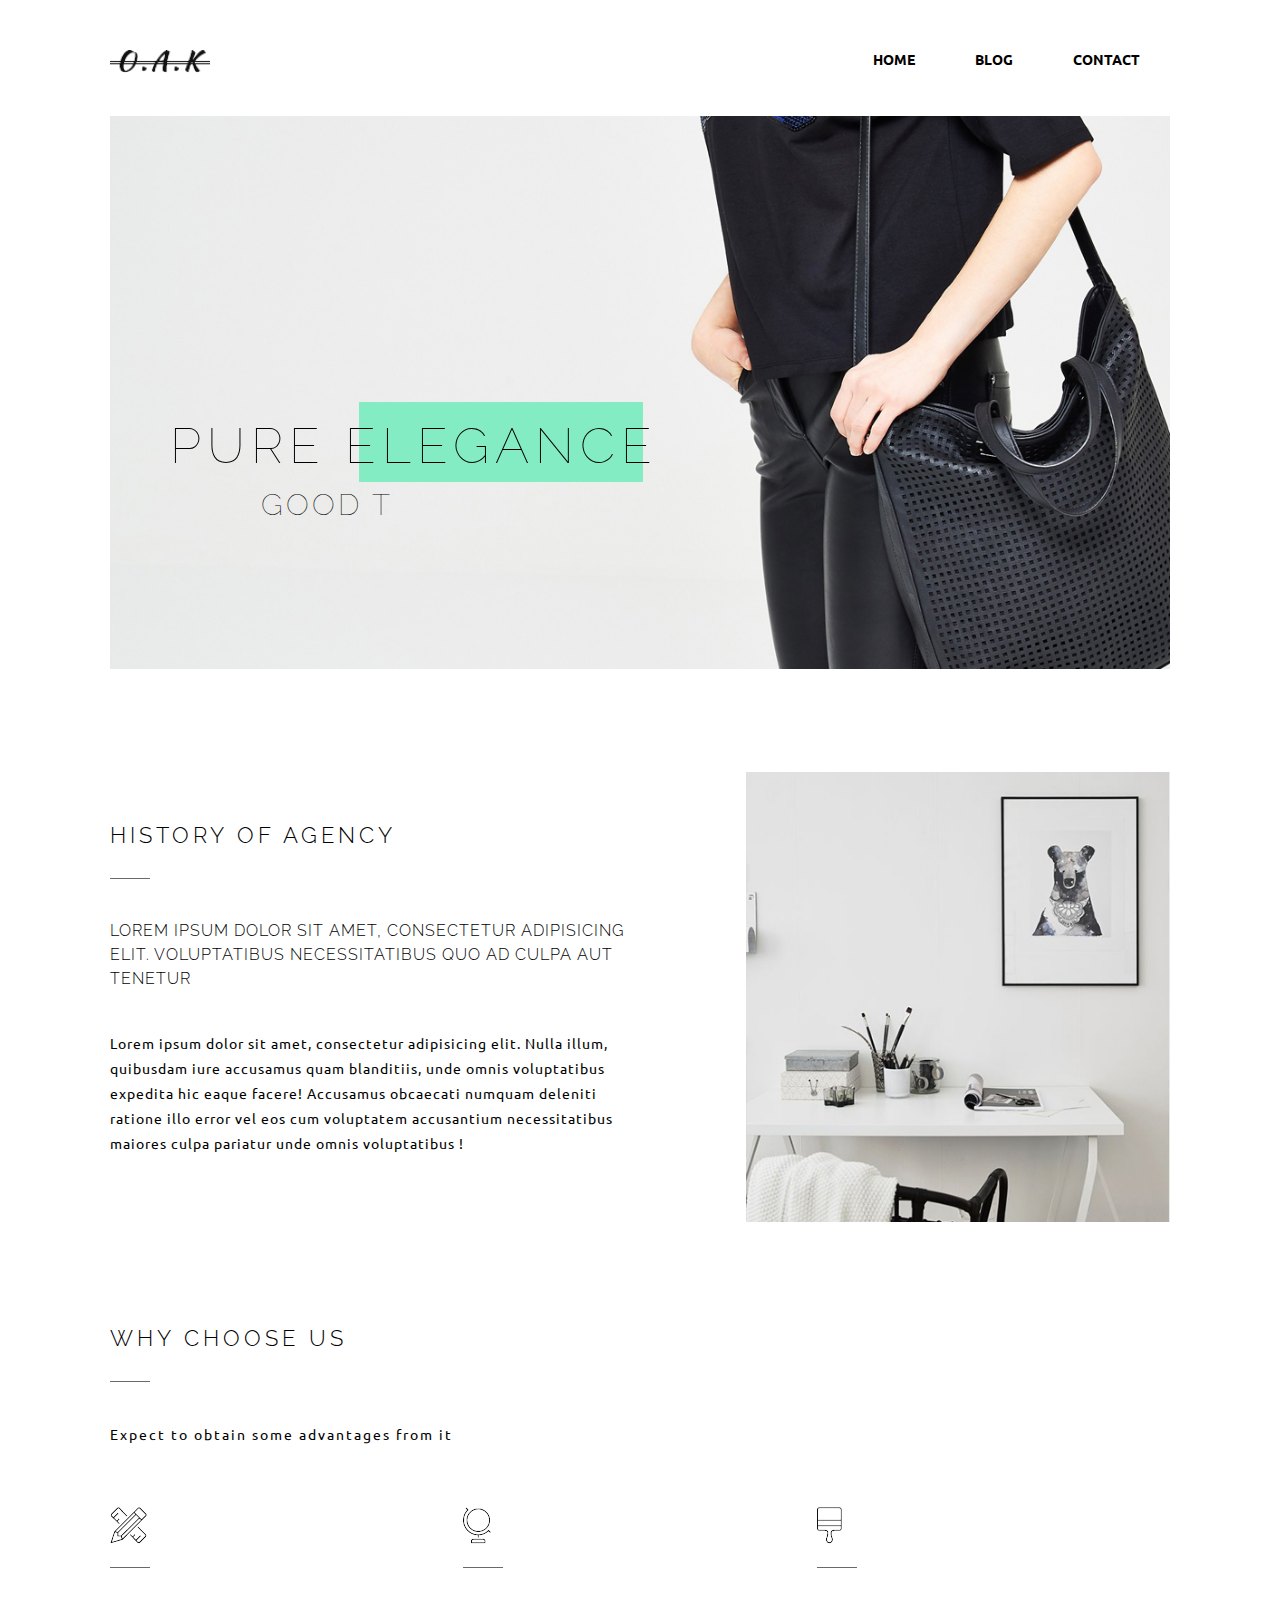
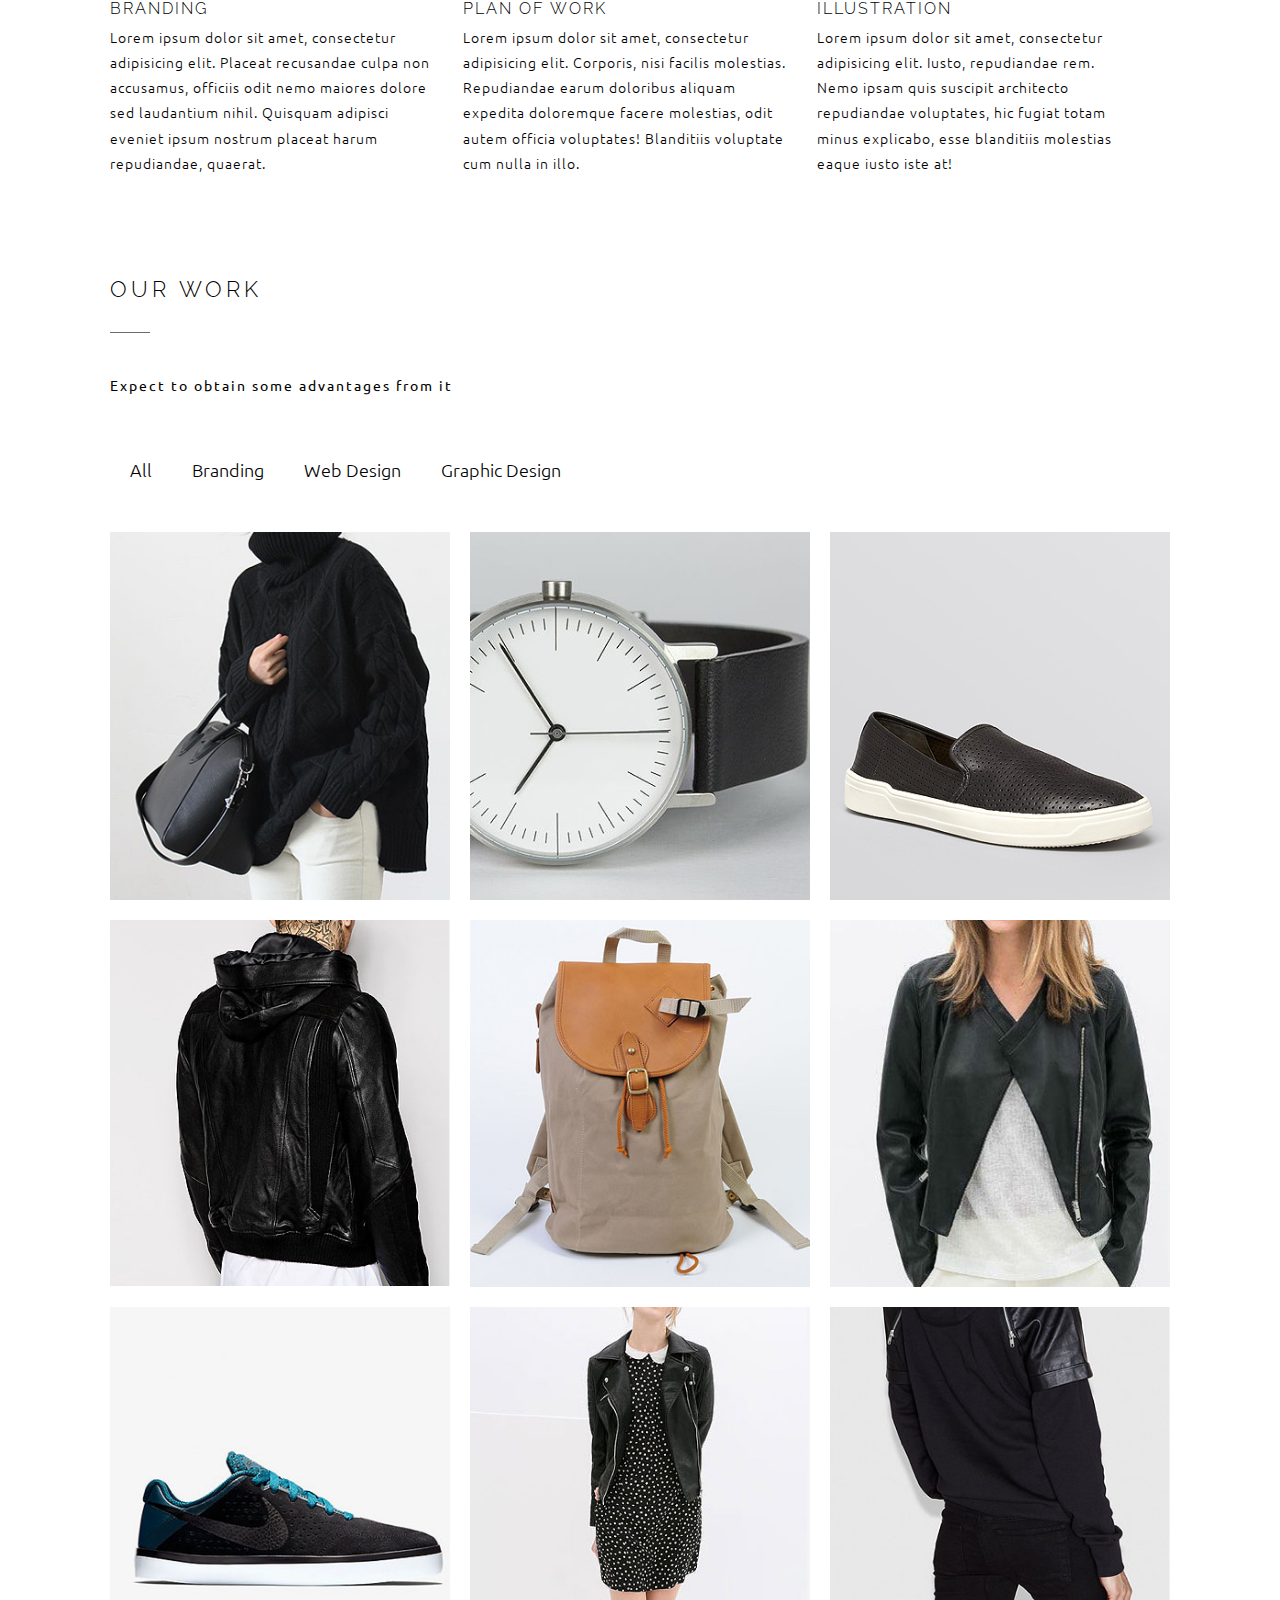
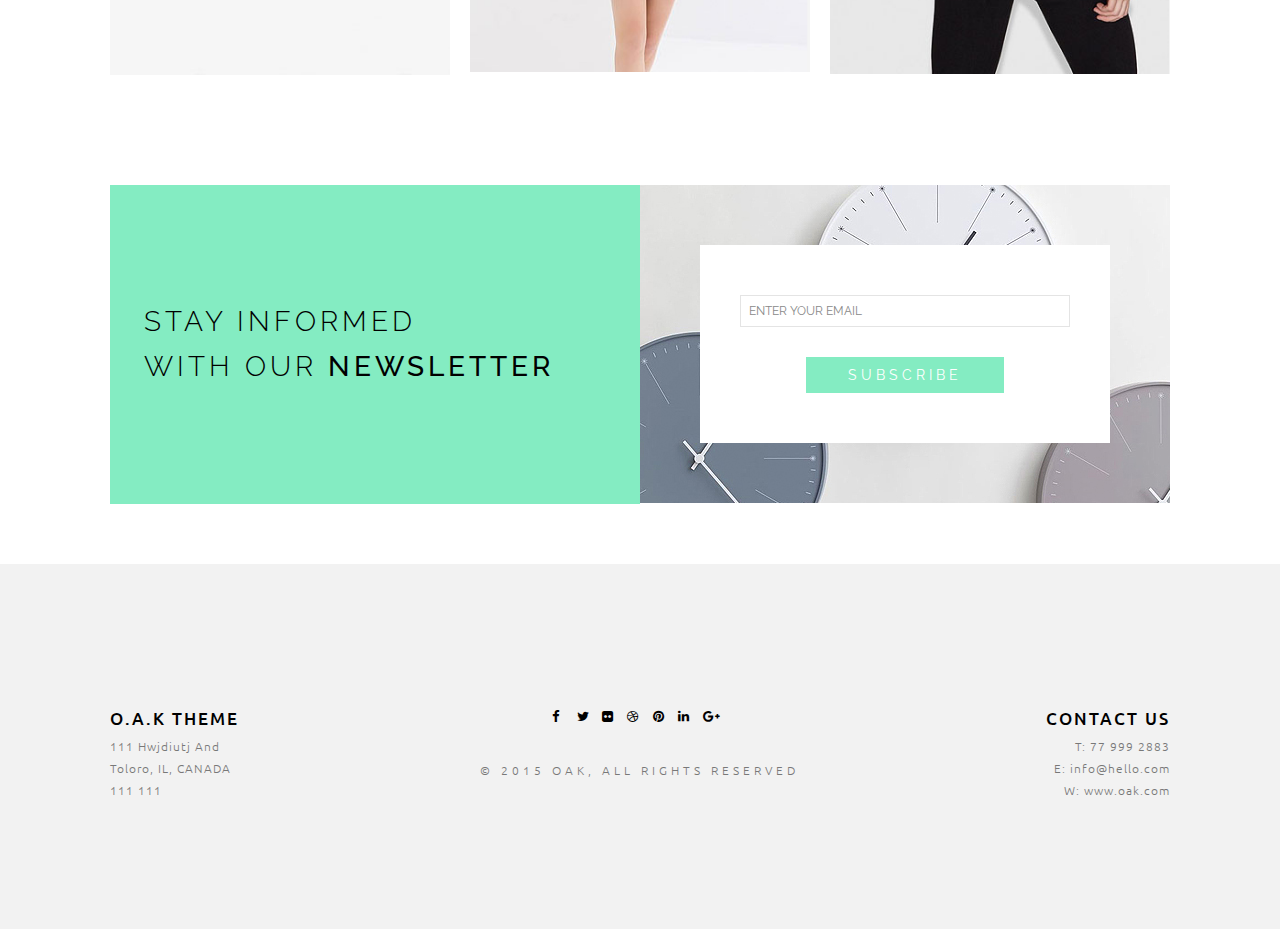
<file: index.html>
<!DOCTYPE html>
<html lang="en">
<head>
	<meta charset="UTF-8">
	<title>O.A.K | Fashion Store</title>
	<link rel="stylesheet" href="https://maxcdn.bootstrapcdn.com/font-awesome/4.5.0/css/font-awesome.min.css">
	<link href='https://fonts.googleapis.com/css?family=Ubuntu:300,500|Raleway:300,400,500' rel='stylesheet' type='text/css'>
	<link rel="icon" type="image/png" href="images/favicon16.png" sizes="16x16">
	<link rel="icon" type="image/png" href="images/favicon32.png" sizes="32x32">
	<link rel="stylesheet" href="typeIt.css">
	<link rel="stylesheet" href="style.css">
</head>
<body>
	<div class="wrapper">
		<header class="menuBar clearfix">
			<section class="logo">	
				<a href="#"> <img src="assets/logo.png" alt="OAK">
				<h1>OAK</h1></a>		
			</section>
			<ul class="menu clearfix">
				<li><a href="#"><h6>Home</h6></a></li>
				<li><a href="blog.html"><h6>Blog</h6></a> </li>
				<li><a href="contact.html"><h6>Contact</h6></a> </li>
			</ul>
		</header>
			<!-- ooooooooooooooooooooo -->
		<main>
			<header class="home">
				<h2 class="title">Pure Elegance</h2>	
				<h2 id="typeIt" class="subtitle">Good Things Are Coming</h2>
			</header>
			<section class="history clearfix">
				<div class="content">
					<h3>History of Agency</h3>
					<h4>Lorem ipsum dolor sit amet, consectetur adipisicing elit. Voluptatibus necessitatibus quo ad culpa aut tenetur</h4>
					<p>Lorem ipsum dolor sit amet, consectetur adipisicing elit. Nulla illum, quibusdam iure accusamus quam blanditiis, unde omnis voluptatibus expedita hic eaque facere! Accusamus obcaecati numquam deleniti ratione illo error vel eos cum voluptatem accusantium necessitatibus maiores culpa pariatur unde omnis voluptatibus !</p>
				</div>
				<div class="historyImage">
					<img src="images/history.jpg" alt="#">
				</div>
			</section>
			<section class="pros">
				<div class="homeTitle">
					<h3>Why Choose Us</h3>
					<p class="subtitle">Expect to obtain some advantages from it</p>
				</div>
				<ul class="clearfix">
					<li class="feature">
						<img class="featurePhoto" src="assets/pencils.png" alt="">
						<h4>Branding</h4>
						<p>Lorem ipsum dolor sit amet, consectetur adipisicing elit. Placeat recusandae culpa non accusamus, officiis odit nemo maiores dolore sed laudantium nihil. Quisquam adipisci eveniet ipsum nostrum placeat harum repudiandae, quaerat.</p>
					</li>
					<li class="feature">
						<img class="featurePhoto" src="assets/globe.png" alt="">
						<h4>Plan of Work</h4>
						<p>Lorem ipsum dolor sit amet, consectetur adipisicing elit. Corporis, nisi facilis molestias. Repudiandae earum doloribus aliquam expedita doloremque facere molestias, odit autem officia voluptates! Blanditiis voluptate cum nulla in illo.</p>
					</li>
					<li class="feature">
						<img class="featurePhoto" src="assets/brush.png" alt="">
						<h4>Illustration</h4>
						<p>Lorem ipsum dolor sit amet, consectetur adipisicing elit. Iusto, repudiandae rem. Nemo ipsam quis suscipit architecto repudiandae voluptates, hic fugiat totam minus explicabo, esse blanditiis molestias eaque iusto iste at!</p>
					</li>
				</ul>
			</section>
			<section class="work">
				<div class="homeTitle">
					<h3>Our Work</h3>
					<p class="subtitle">Expect to obtain some advantages from it</p>
				</div>
				<section class="gallery">
				<ul class="galleryNav clearfix">
					<li><h5>All</h5></li>
					<li><h5>Branding</h5></li>
					<li><h5>Web Design</h5></li>
					<li><h5>Graphic Design</h5></li>
				</ul>
				<ul class="galleryMain clearfix">
					<li class="galleryItem">
						<img src="images/portfolio1.jpg" alt="">
						<div class="hoverOverlay" id="ov">
							<form class="instalike"> 
								<input id='heart1' class="heart" type="checkbox">
								<label for='heart1'><i class="fa fa-heart-o"></i></label>
							</form>
							<p class="likes">260</p>
							<svg class="plus" xmlns="http://www.w3.org/2000/svg" xmlns:xlink="http://www.w3.org/1999/xlink" version="1.1" x="0px" y="0px" viewBox="0 0 90 112.5" enable-background="new 0 0 90 90" xml:space="preserve"><path d="M45,81.5c-0.276,0-0.5-0.224-0.5-0.5V9c0-0.276,0.224-0.5,0.5-0.5s0.5,0.224,0.5,0.5v72C45.5,81.276,45.276,81.5,45,81.5z"/><path d="M81,45.5H9c-0.276,0-0.5-0.224-0.5-0.5s0.224-0.5,0.5-0.5h72c0.276,0,0.5,0.224,0.5,0.5S81.276,45.5,81,45.5z"/><!-- By Alex Fuller and The Noun Project -->
							<div class="words">
								<h5>Style Fashion</h5>
								<p>New Bag &amp Style Fashion</p>
							</div>
						</div>
					</li>
					<li class="galleryItem">
						<img src="images/portfolio2.jpg" alt="">
						<div class="hoverOverlay">
							<form class="instalike"> 
								<input id='heart2' class="heart" type="checkbox">
								<label for='heart2'><i class="fa fa-heart-o"></i></label>
							</form>
							<p class="likes">260</p>
							<svg class="plus" xmlns="http://www.w3.org/2000/svg" xmlns:xlink="http://www.w3.org/1999/xlink" version="1.1" x="0px" y="0px" viewBox="0 0 90 112.5" enable-background="new 0 0 90 90" xml:space="preserve"><path d="M45,81.5c-0.276,0-0.5-0.224-0.5-0.5V9c0-0.276,0.224-0.5,0.5-0.5s0.5,0.224,0.5,0.5v72C45.5,81.276,45.276,81.5,45,81.5z"/><path d="M81,45.5H9c-0.276,0-0.5-0.224-0.5-0.5s0.224-0.5,0.5-0.5h72c0.276,0,0.5,0.224,0.5,0.5S81.276,45.5,81,45.5z"/><!-- By Alex Fuller and The Noun Project -->
							<div class="words">
								<h5>Style Fashion</h5>
								<p>New Bag &amp Style Fashion</p>
							</div>
						</div>
					</li>
					<li class="galleryItem">
						<img src="images/portfolio3.jpg" alt="">
						<div class="hoverOverlay">
							<form class="instalike"> 
								<input id='heart3' class="heart" type="checkbox">
								<label for='heart3'><i class="fa fa-heart-o"></i></label>
							</form>
							<p class="likes">260</p>
							<svg class="plus" xmlns="http://www.w3.org/2000/svg" xmlns:xlink="http://www.w3.org/1999/xlink" version="1.1" x="0px" y="0px" viewBox="0 0 90 112.5" enable-background="new 0 0 90 90" xml:space="preserve"><path d="M45,81.5c-0.276,0-0.5-0.224-0.5-0.5V9c0-0.276,0.224-0.5,0.5-0.5s0.5,0.224,0.5,0.5v72C45.5,81.276,45.276,81.5,45,81.5z"/><path d="M81,45.5H9c-0.276,0-0.5-0.224-0.5-0.5s0.224-0.5,0.5-0.5h72c0.276,0,0.5,0.224,0.5,0.5S81.276,45.5,81,45.5z"/><!-- By Alex Fuller and The Noun Project -->
							<div class="words">
								<h5>Style Fashion</h5>
								<p>New Bag &amp Style Fashion</p>
							</div>
						</div>
					</li>
					<li class="galleryItem">
						<img src="images/portfolio4.jpg" alt="">
						<div class="hoverOverlay">
							<form class="instalike"> 
								<input id='heart4' class="heart" type="checkbox">
								<label for='heart4'><i class="fa fa-heart-o"></i></label>
							</form>
							<p class="likes">260</p>
							<svg class="plus" xmlns="http://www.w3.org/2000/svg" xmlns:xlink="http://www.w3.org/1999/xlink" version="1.1" x="0px" y="0px" viewBox="0 0 90 112.5" enable-background="new 0 0 90 90" xml:space="preserve"><path d="M45,81.5c-0.276,0-0.5-0.224-0.5-0.5V9c0-0.276,0.224-0.5,0.5-0.5s0.5,0.224,0.5,0.5v72C45.5,81.276,45.276,81.5,45,81.5z"/><path d="M81,45.5H9c-0.276,0-0.5-0.224-0.5-0.5s0.224-0.5,0.5-0.5h72c0.276,0,0.5,0.224,0.5,0.5S81.276,45.5,81,45.5z"/><!-- By Alex Fuller and The Noun Project -->
							<div class="words">
								<h5>Style Fashion</h5>
								<p>New Bag &amp Style Fashion</p>
							</div>
						</div>
					</li>
					<li class="galleryItem">
						<img src="images/portfolio5.jpg" alt="">
						<div class="hoverOverlay">
							<form class="instalike"> 
								<input id='heart5' class="heart" type="checkbox">
								<label for='heart5'><i class="fa fa-heart-o"></i></label>
							</form>
							<p class="likes">260</p>
							<svg class="plus" xmlns="http://www.w3.org/2000/svg" xmlns:xlink="http://www.w3.org/1999/xlink" version="1.1" x="0px" y="0px" viewBox="0 0 90 112.5" enable-background="new 0 0 90 90" xml:space="preserve"><path d="M45,81.5c-0.276,0-0.5-0.224-0.5-0.5V9c0-0.276,0.224-0.5,0.5-0.5s0.5,0.224,0.5,0.5v72C45.5,81.276,45.276,81.5,45,81.5z"/><path d="M81,45.5H9c-0.276,0-0.5-0.224-0.5-0.5s0.224-0.5,0.5-0.5h72c0.276,0,0.5,0.224,0.5,0.5S81.276,45.5,81,45.5z"/><!-- By Alex Fuller and The Noun Project -->
							<div class="words">
								<h5>Style Fashion</h5>
								<p>New Bag &amp Style Fashion</p>
							</div>
						</div>
					</li>
 					<li class="galleryItem">
						<img src="images/portfolio6.jpg" alt="">
						<div class="hoverOverlay">
							<form class="instalike"> 
								<input id='heart6' class="heart" type="checkbox">
								<label for='heart6'><i class="fa fa-heart-o"></i></label>
							</form>
							<p class="likes">260</p>
							<svg class="plus" xmlns="http://www.w3.org/2000/svg" xmlns:xlink="http://www.w3.org/1999/xlink" version="1.1" x="0px" y="0px" viewBox="0 0 90 112.5" enable-background="new 0 0 90 90" xml:space="preserve"><path d="M45,81.5c-0.276,0-0.5-0.224-0.5-0.5V9c0-0.276,0.224-0.5,0.5-0.5s0.5,0.224,0.5,0.5v72C45.5,81.276,45.276,81.5,45,81.5z"/><path d="M81,45.5H9c-0.276,0-0.5-0.224-0.5-0.5s0.224-0.5,0.5-0.5h72c0.276,0,0.5,0.224,0.5,0.5S81.276,45.5,81,45.5z"/><!-- By Alex Fuller and The Noun Project -->
							<div class="words">
								<h5>Style Fashion</h5>
								<p>New Bag &amp Style Fashion</p>
							</div>
						</div>
					</li>
					<li class="galleryItem">
						<img src="images/portfolio7.jpg" alt="">
						<div class="hoverOverlay">
							<form class="instalike"> 
								<input id='heart7' class="heart" type="checkbox">
								<label for='heart7'><i class="fa fa-heart-o"></i></label>
							</form>
							<p class="likes">260</p>
							<svg class="plus" xmlns="http://www.w3.org/2000/svg" xmlns:xlink="http://www.w3.org/1999/xlink" version="1.1" x="0px" y="0px" viewBox="0 0 90 112.5" enable-background="new 0 0 90 90" xml:space="preserve"><path d="M45,81.5c-0.276,0-0.5-0.224-0.5-0.5V9c0-0.276,0.224-0.5,0.5-0.5s0.5,0.224,0.5,0.5v72C45.5,81.276,45.276,81.5,45,81.5z"/><path d="M81,45.5H9c-0.276,0-0.5-0.224-0.5-0.5s0.224-0.5,0.5-0.5h72c0.276,0,0.5,0.224,0.5,0.5S81.276,45.5,81,45.5z"/><!-- By Alex Fuller and The Noun Project -->
							<div class="words">
								<h5>Style Fashion</h5>
								<p>New Bag &amp Style Fashion</p>
							</div>
						</div>
					</li>
					<li class="galleryItem">
						<img src="images/portfolio8.jpg" alt="">
						<div class="hoverOverlay">
							<form class="instalike"> 
								<input id='heart8' class="heart" type="checkbox">
								<label for='heart8'><i class="fa fa-heart-o"></i></label>
							</form>
							<p class="likes">260</p>
							<svg class="plus" xmlns="http://www.w3.org/2000/svg" xmlns:xlink="http://www.w3.org/1999/xlink" version="1.1" x="0px" y="0px" viewBox="0 0 90 112.5" enable-background="new 0 0 90 90" xml:space="preserve"><path d="M45,81.5c-0.276,0-0.5-0.224-0.5-0.5V9c0-0.276,0.224-0.5,0.5-0.5s0.5,0.224,0.5,0.5v72C45.5,81.276,45.276,81.5,45,81.5z"/><path d="M81,45.5H9c-0.276,0-0.5-0.224-0.5-0.5s0.224-0.5,0.5-0.5h72c0.276,0,0.5,0.224,0.5,0.5S81.276,45.5,81,45.5z"/><!-- By Alex Fuller and The Noun Project -->
							<div class="words">
								<h5>Style Fashion</h5>
								<p>New Bag &amp Style Fashion</p>
							</div>
						</div>
					</li>
					<li class="galleryItem">
						<img src="images/portfolio9.jpg" alt="">
						<div class="hoverOverlay">
							<form class="instalike"> 
								<input id='heart9' class="heart" type="checkbox">
								<label for='heart9'><i class="fa fa-heart-o"></i></label>
							</form>
							<p class="likes">260</p>
							<svg class="plus" xmlns="http://www.w3.org/2000/svg" xmlns:xlink="http://www.w3.org/1999/xlink" version="1.1" x="0px" y="0px" viewBox="0 0 90 112.5" enable-background="new 0 0 90 90" xml:space="preserve"><path d="M45,81.5c-0.276,0-0.5-0.224-0.5-0.5V9c0-0.276,0.224-0.5,0.5-0.5s0.5,0.224,0.5,0.5v72C45.5,81.276,45.276,81.5,45,81.5z"/><path d="M81,45.5H9c-0.276,0-0.5-0.224-0.5-0.5s0.224-0.5,0.5-0.5h72c0.276,0,0.5,0.224,0.5,0.5S81.276,45.5,81,45.5z"/><!-- By Alex Fuller and The Noun Project -->
							<div class="words">
								<h5>Style Fashion</h5>
								<p>New Bag &amp Style Fashion</p>
							</div>
						</div>
					</li>
				</ul>
			</section><!-- end of gallery -->
			</section> <!-- end of work -->
			<section class="newsletter clearfix">
				<div class="directive">	
					<h3>Stay informed<br> with our <em>Newsletter</em></h3>
				</div>
				<div class="subscribe">
					<form action="">
						<input class="subscribeEmail" type="email" placeholder="Enter Your Email"> <!-- p styling -->
						<input class="subscribeSubmit" type="submit" value="subscribe"> <!-- h5 styling -->
					</form>
				</div>
			</section>
		</main>
		</div>
			<!-- ooooooooooooooooooooo -->
		<footer class="clearfix">
			<div class="innerWrapper">
				<section class="address">
					<h4>O.A.K Theme</h4>
					<p>111 Hwjdiutj And</p>
					<p>Toloro, IL, CANADA</p>
					<p>111 111</p>
				</section>

				<section class="middle">
					<ul class="social clearfix">
						<a href="http://facebook.com" target="_blank"><li><i class="fa fa-facebook"></i></li></a>
						<a href="http://twitter.com" target="_blank"><li><i class="fa fa-twitter"></i></li></a>
						<a href="http://flickr.com"><li><i class="fa fa-flickr"target="_blank"></i></li></a>
						<a href="http://dribbble.com" target="_blank"><li><i class="fa fa-dribbble"></i></li></a>
						<a href="http://pinterest.com" target="_blank"><li><i class="fa fa-pinterest"></i></li></a>
						<a href="http://linkedin.com" target="_blank"><li><i class="fa fa-linkedin"></i></li></a>
						<a href="http://google.com" target="_blank"><li><i class="fa fa-google-plus"></i></li></a>
					</ul>
					<section class="copywrite">
						<p>&copy; 2015 OAK, All Rights Reserved</p>
					</section>
				</section>

				
				<section class="contact">
					<h4>Contact Us</h4>
					<p>T: 77 999 2883</p>
					<a href="mailto:info@hello.com"><p>E: info@hello.com</p></a>
					<a href="#"><p>W: www.oak.com</p></a>
				</section>
			</div>
		</footer>

	<script src="https://cdnjs.cloudflare.com/ajax/libs/jquery/2.1.4/jquery.js"></script>
	<script src="typeIt.js"></script>

	<script>
    $(function() {


		$('#typeIt').typeIt({
			showCursor:false
		});

    });
	</script>
	
</body>
</html>
</file>
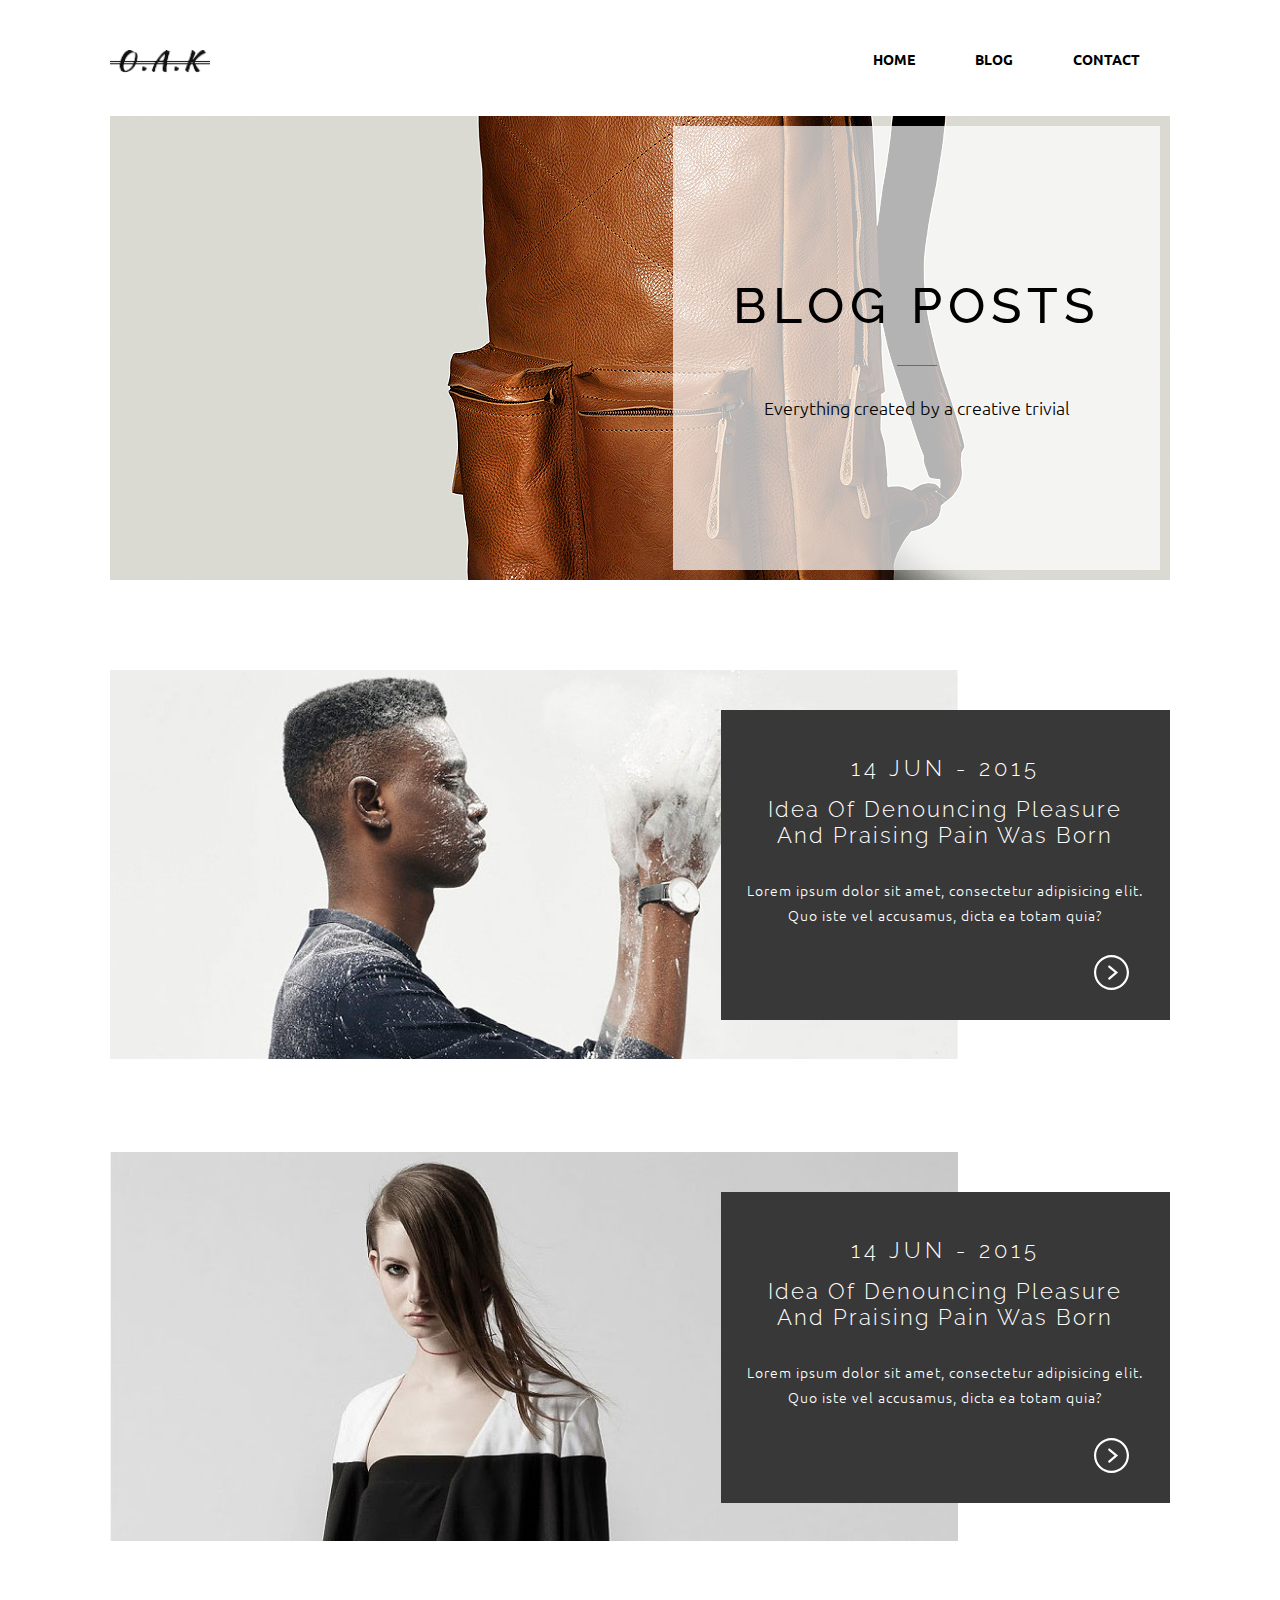
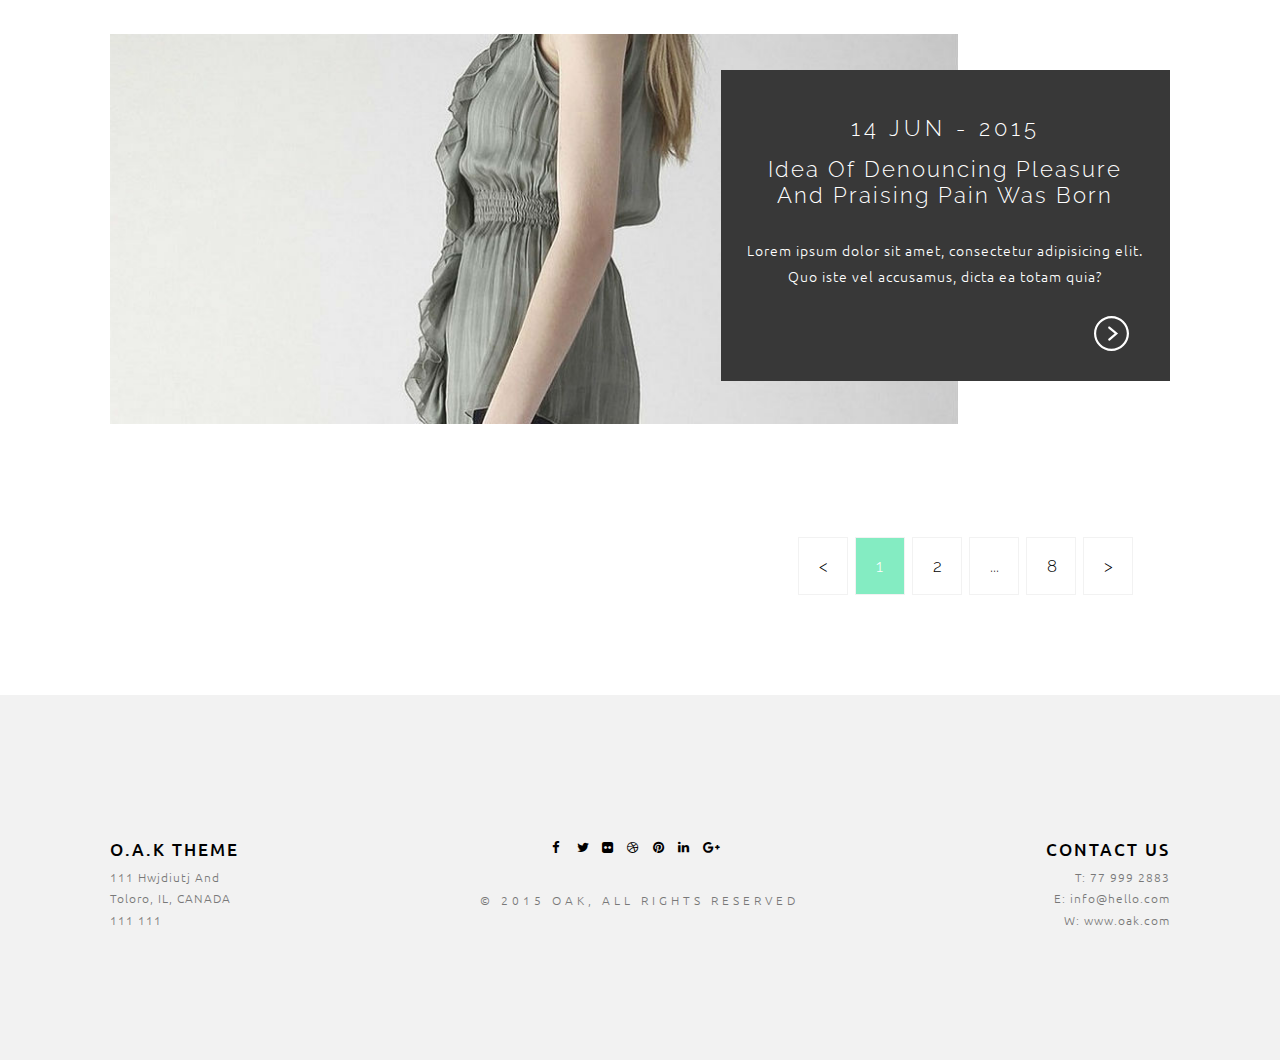
<file: blog.html>
<!DOCTYPE html>
<html lang="en">
<head>
	<meta charset="UTF-8">
	<title>O.A.K | Fashion Store</title>
	<link rel="stylesheet" href="https://maxcdn.bootstrapcdn.com/font-awesome/4.5.0/css/font-awesome.min.css">
	<link href='https://fonts.googleapis.com/css?family=Ubuntu:300,500|Raleway:300,400,500' rel='stylesheet' type='text/css'>
	<link rel="icon" type="image/png" href="images/favicon16.png" sizes="16x16">
	<link rel="icon" type="image/png" href="images/favicon32.png" sizes="32x32">
	<link rel="stylesheet" href="style.css">
</head>

<body>
	<div class="wrapper">
		<header class="menuBar clearfix">
			<section class="logo">	
				<a href="index.html"> <img src="assets/logo.png" alt="OAK">
				<h1>OAK</h1></a>			
			</section>
			<ul class="menu clearfix">
				<li><a href="index.html"><h6>Home</h6></a></li>
				<li><a href="#"><h6>Blog</h6></a> </li>
				<li><a href="contact.html"><h6>Contact</h6></a> </li>
			</ul>
		</header>
		<!-- ooooooooooooooooooooo -->
		<main class="clearfix">
			<header class="pageHeader blog clearfix">
				<div class="blogTitle">
					<h2>Blog Posts</h2>
					<h5>Everything created by a creative trivial</h5>
				</div>
			</header>
			<article class="entry">
				<img class="blogImage" src="images/blog-1.jpg" alt="#">
				<div class="teaser">
					<h3 class="date">14 JUN - 2015</h3>
					<h3 class="title">Idea of denouncing pleasure and praising pain was born</h3>	
					<p>Lorem ipsum dolor sit amet, consectetur adipisicing elit. Quo iste vel accusamus, dicta ea totam quia? </p>
					<a href="#">
						<svg xmlns="http://www.w3.org/2000/svg" xmlns:xlink="http://www.w3.org/1999/xlink" version="1.0" x="0px" y="0px" viewBox="0 0 90 112.5" enable-background="new 0 0 0 0" xml:space="preserve"><g><path fill="#FFFFFF" d="M58.1,45.2L41.9,58.9c-0.9,0.8-2.3,0.7-3.1-0.2c-0.8-0.9-0.7-2.3,0.2-3.1l12.3-10.4L39,34.8   c-0.9-0.8-1-2.2-0.2-3.1c0.8-0.9,2.2-1,3.1-0.2L58.1,45.2z"/><path fill="#FFFFFF" d="M80,45c0,19.3-15.8,35-35,35s-35-15.8-35-35s15.8-35,35-35S80,25.7,80,45z M14.3,45   c0,16.9,13.8,30.6,30.6,30.6S75.6,61.9,75.6,45S61.8,14.4,44.9,14.4S14.3,28.2,14.3,45z"/></g><!-- Created by Antonio Petraglia from the Noun Project -->
					</a>
				</div>
			</article>
			<article class="entry">
				<img class="blogImage" src="images/blog2.jpg" alt="#">
				<div class="teaser">
					<h3 class="date">14 JUN - 2015</h3>
					<h3 class="title">Idea of denouncing pleasure and praising pain was born</h3>	
					<p>Lorem ipsum dolor sit amet, consectetur adipisicing elit. Quo iste vel accusamus, dicta ea totam quia? </p>
					<a href="#">
						<svg xmlns="http://www.w3.org/2000/svg" xmlns:xlink="http://www.w3.org/1999/xlink" version="1.0" x="0px" y="0px" viewBox="0 0 90 112.5" enable-background="new 0 0 0 0" xml:space="preserve"><g><path fill="#FFFFFF" d="M58.1,45.2L41.9,58.9c-0.9,0.8-2.3,0.7-3.1-0.2c-0.8-0.9-0.7-2.3,0.2-3.1l12.3-10.4L39,34.8   c-0.9-0.8-1-2.2-0.2-3.1c0.8-0.9,2.2-1,3.1-0.2L58.1,45.2z"/><path fill="#FFFFFF" d="M80,45c0,19.3-15.8,35-35,35s-35-15.8-35-35s15.8-35,35-35S80,25.7,80,45z M14.3,45   c0,16.9,13.8,30.6,30.6,30.6S75.6,61.9,75.6,45S61.8,14.4,44.9,14.4S14.3,28.2,14.3,45z"/></g><!-- Created by Antonio Petraglia from the Noun Project -->
					</a>
				</div>
			</article>
			<article class="entry">
				<img class="blogImage" src="images/blog3.jpg" alt="#">
				<div class="teaser">
					<h3 class="date">14 JUN - 2015</h3>
					<h3 class="title">Idea of denouncing pleasure and praising pain was born</h3>	
					<p>Lorem ipsum dolor sit amet, consectetur adipisicing elit. Quo iste vel accusamus, dicta ea totam quia? </p>
					<a href="#">
						<svg xmlns="http://www.w3.org/2000/svg" xmlns:xlink="http://www.w3.org/1999/xlink" version="1.0" x="0px" y="0px" viewBox="0 0 90 112.5" enable-background="new 0 0 0 0" xml:space="preserve"><g><path fill="#FFFFFF" d="M58.1,45.2L41.9,58.9c-0.9,0.8-2.3,0.7-3.1-0.2c-0.8-0.9-0.7-2.3,0.2-3.1l12.3-10.4L39,34.8   c-0.9-0.8-1-2.2-0.2-3.1c0.8-0.9,2.2-1,3.1-0.2L58.1,45.2z"/><path fill="#FFFFFF" d="M80,45c0,19.3-15.8,35-35,35s-35-15.8-35-35s15.8-35,35-35S80,25.7,80,45z M14.3,45   c0,16.9,13.8,30.6,30.6,30.6S75.6,61.9,75.6,45S61.8,14.4,44.9,14.4S14.3,28.2,14.3,45z"/></g><!-- Created by Antonio Petraglia from the Noun Project -->
					</a>
				</div>
			</article>
			<ul class="pageNumbers clearfix">
				<li class="chevron"><</li>
				<li class="number 1 selected">1</li>
				<li class="number 2">2</li>
				<li class="ellipse">...</li>
				<li class="number 8">8</li>
				<li class="chevron">></li>
			</ul>
			</div>	
		</main>
			<!-- ooooooooooooooooooooo -->
		<footer class="clearfix">
			<div class="innerWrapper">
				<section class="address">
					<h4>O.A.K Theme</h4>
					<p>111 Hwjdiutj And</p>
					<p>Toloro, IL, CANADA</p>
					<p>111 111</p>
				</section>

				<section class="middle">
					<ul class="social clearfix">
						<a href="http://facebook.com" target="_blank"><li><i class="fa fa-facebook"></i></li></a>
						<a href="http://twitter.com" target="_blank"><li><i class="fa fa-twitter"></i></li></a>
						<a href="http://flickr.com"><li><i class="fa fa-flickr"target="_blank"></i></li></a>
						<a href="http://dribbble.com" target="_blank"><li><i class="fa fa-dribbble"></i></li></a>
						<a href="http://pinterest.com" target="_blank"><li><i class="fa fa-pinterest"></i></li></a>
						<a href="http://linkedin.com" target="_blank"><li><i class="fa fa-linkedin"></i></li></a>
						<a href="http://google.com" target="_blank"><li><i class="fa fa-google-plus"></i></li></a>
					</ul>
					<section class="copywrite">
						<p>&copy 2015 OAK, All Rights Reserved</p>
					</section>
				</section>

				
				<section class="contact">
					<h4>Contact Us</h4>
					<p>T: 77 999 2883</p>
					<a href="mailto:info@hello.com"><p>E: info@hello.com</p></a>
					<a href="#"><p>W: www.oak.com</p></a>
				</section>
			</div>
		</footer>
	</div>
</body>
</html>
</file>
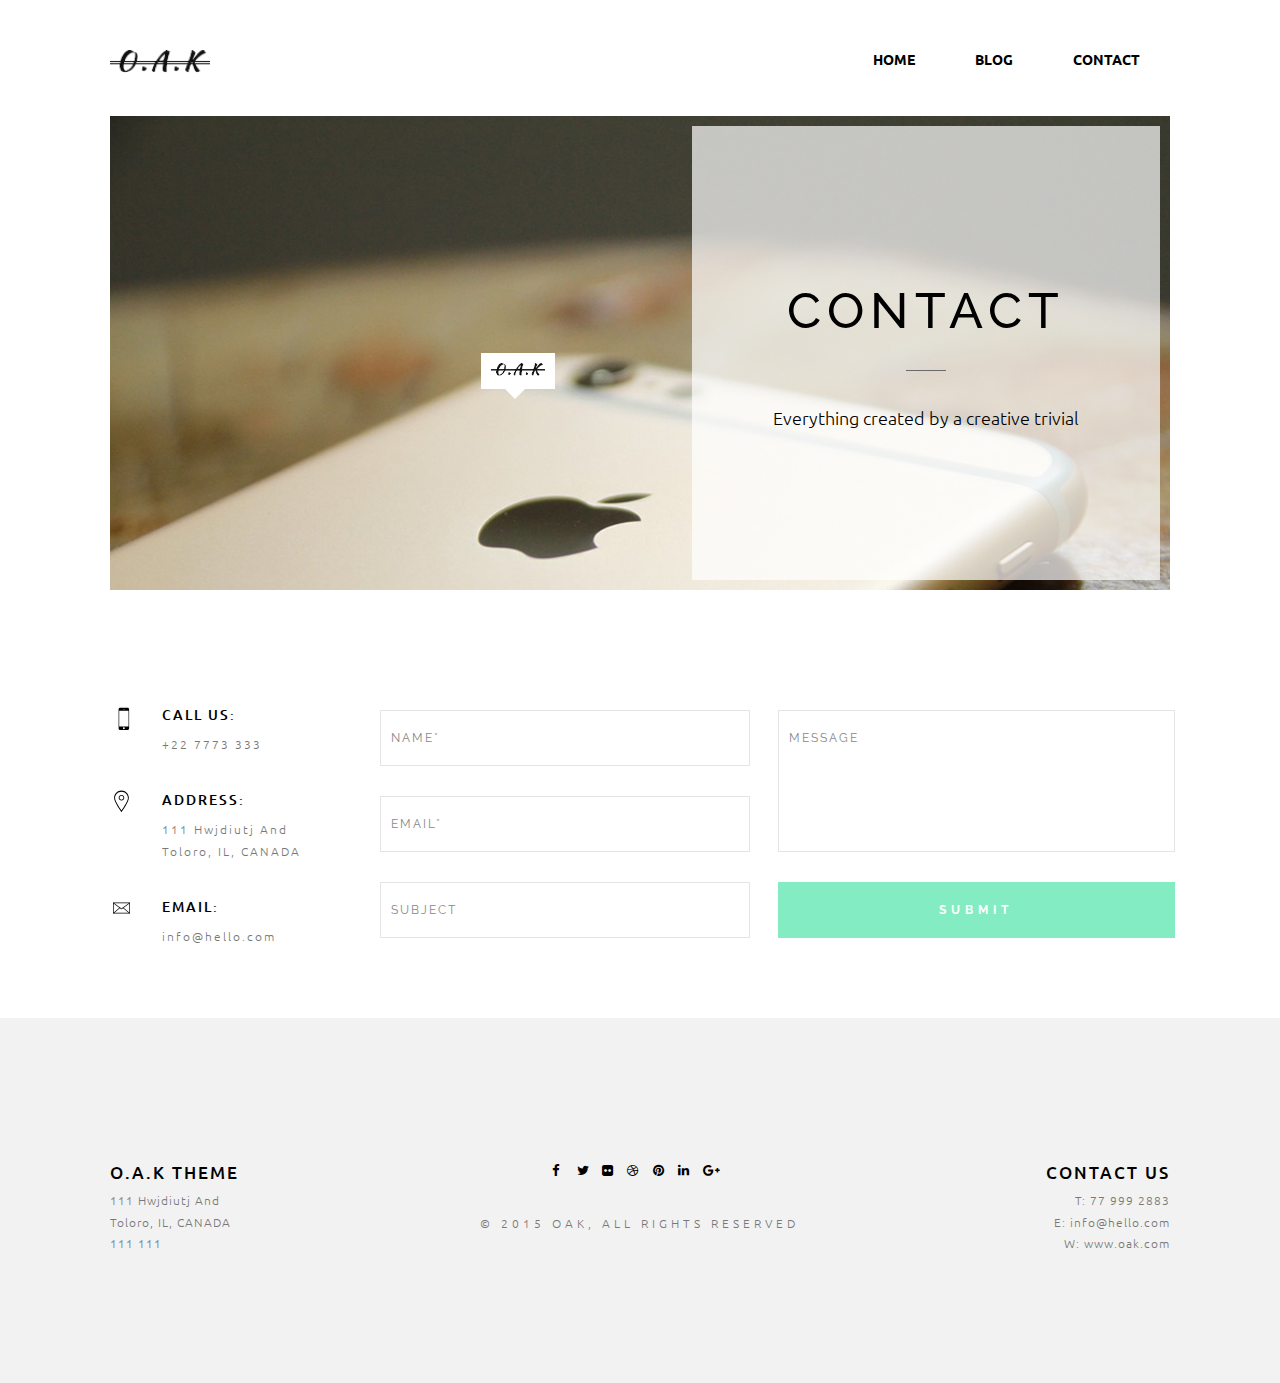
<file: contact.html>
<!DOCTYPE html>
<html lang="en">
<head>
	<meta charset="UTF-8">
	<title>O.A.K | Fashion Store</title>
	<link rel="stylesheet" href="https://maxcdn.bootstrapcdn.com/font-awesome/4.5.0/css/font-awesome.min.css">
	<link href='https://fonts.googleapis.com/css?family=Ubuntu:300,500|Raleway:300,400,500' rel='stylesheet' type='text/css'>
	<link rel="icon" type="image/png" href="images/favicon16.png" sizes="16x16">
	<link rel="icon" type="image/png" href="images/favicon32.png" sizes="32x32">
	<link rel="stylesheet" href="style.css">
</head>

<body>
	<div class="wrapper">
		<header class="menuBar clearfix">
			<section class="logo">	
				<a href="index.html"> <img src="assets/logo.png" alt="OAK">
				<h1>OAK</h1></a>				
			</section>
			<ul class="menu clearfix">
				<li><a href="index.html"><h6>Home</h6></a></li>
				<li><a href="blog.html"><h6>Blog</h6></a> </li>
				<li><a href="#"><h6>Contact</h6></a> </li>
			</ul>
		</header>
		  <!-- ooooooooooooooooooooo -->
		<main>
			<header class="pageHeader contact clearfix">
				<div class="contactTitle">
					<h2>Contact</h2>
					<h5>Everything created by a creative trivial</h5>
				</div>
				<div class="speechBubble">
					<img src="assets/logo.png" alt="">
				</div>
			</header>
			<section class="contactContent clearfix">
				<section class="contactInfo">
					<address class="clearfix">
						<div class="contactIcon first">
							<svg xmlns="http://www.w3.org/2000/svg" xmlns:xlink="http://www.w3.org/1999/xlink" version="1.1" x="0px" y="0px" viewBox="0 0 100 125" enable-background="new 0 0 100 100" xml:space="preserve"><g><path d="M63.5,10.3H36.5c-3,0-5.5,2.5-5.5,5.5v68.5c0,3,2.5,5.5,5.5,5.5h26.9c3,0,5.5-2.5,5.5-5.5V15.8   C68.9,12.7,66.5,10.3,63.5,10.3z M47,15.5H53c0.3,0,0.5,0.2,0.5,0.5c0,0.3-0.2,0.5-0.5,0.5H47c-0.3,0-0.5-0.2-0.5-0.5   C46.6,15.7,46.8,15.5,47,15.5z M50,86.9c-1.8,0-3.3-1.5-3.3-3.3s1.5-3.3,3.3-3.3c1.8,0,3.3,1.5,3.3,3.3S51.8,86.9,50,86.9z    M66.8,76.7c0,0.6-0.5,1.1-1.1,1.1H34.3c-0.6,0-1.1-0.5-1.1-1.1V22.1c0-0.6,0.5-1.1,1.1-1.1h31.4c0.6,0,1.1,0.5,1.1,1.1V76.7z"/></g><!-- Created by Jennifer Cozzette from the Noun Project -->
						</div>
						<div class="contactWords">
							<h6>Call Us:</h6>
							<p>+22 7773 333</p>
						</div>
					</address>
					<address class="clearfix">
						<div class="contactIcon">
							<svg xmlns="http://www.w3.org/2000/svg" xmlns:xlink="http://www.w3.org/1999/xlink" version="1.1" x="0px" y="0px" viewBox="0 0 100 125" enable-background="new 0 0 100 100" xml:space="preserve"><path d="M50.468,2.259c-17.905,0-32.42,14.515-32.42,32.42c0,17.905,32.42,62.58,32.42,62.58S82.89,52.584,82.89,34.679  C82.89,16.774,68.374,2.259,50.468,2.259z M50.467,90.259c0,0-28.325-39.028-28.325-54.675c0-15.644,12.681-28.325,28.325-28.325  c15.644,0,28.33,12.681,28.33,28.325C78.797,51.23,50.467,90.259,50.467,90.259z"/><path d="M50.47,21.923c-6.749,0-12.378,5.63-12.378,12.376c0,6.746,5.629,12.375,12.378,12.375c6.739,0,12.375-5.629,12.375-12.375  C62.846,27.554,57.209,21.923,50.47,21.923z M50.47,42.799c-4.637,0-8.501-3.866-8.501-8.5c0-4.634,3.864-8.5,8.501-8.5  c4.627,0,8.5,3.867,8.5,8.5C58.971,38.933,55.098,42.799,50.47,42.799z"/><!-- Created by Jason Robles from the Noun Project -->
						</div>
						<div class="contactWords"><h6>Address:</h6>
							<p>111 Hwjdiutj And</p>
							<p>Toloro, IL, CANADA</p>
						</div>
					</address>
					<address class="clearfix">
						<div class="contactIcon">
							<svg xmlns="http://www.w3.org/2000/svg" xmlns:xlink="http://www.w3.org/1999/xlink" version="1.1" x="0px" y="0px" viewBox="0 0 100 125" enable-background="new 0 0 100 100" xml:space="preserve"><g><g><path d="M86.167,72.552H14.833c-0.828,0-1.5-0.672-1.5-1.5V26.02c0-0.828,0.672-1.5,1.5-1.5h71.334c0.828,0,1.5,0.672,1.5,1.5    v45.031C87.667,71.88,86.995,72.552,86.167,72.552z M16.333,69.552h68.334V27.52H16.333V69.552z"/></g><g><path d="M50.5,54.081c-0.315,0-0.63-0.099-0.896-0.297L13.938,27.223c-0.665-0.495-0.803-1.435-0.308-2.099    s1.437-0.802,2.099-0.308L50.5,50.711l34.771-25.894c0.663-0.495,1.604-0.357,2.099,0.308c0.495,0.664,0.357,1.604-0.308,2.099    L51.396,53.784C51.13,53.982,50.815,54.081,50.5,54.081z"/></g><g><path d="M14.834,72.552c-0.434,0-0.863-0.187-1.159-0.548c-0.526-0.64-0.435-1.585,0.206-2.11l28.74-23.629    c0.639-0.529,1.586-0.435,2.11,0.206c0.526,0.64,0.435,1.585-0.206,2.11L15.785,72.21C15.507,72.44,15.169,72.552,14.834,72.552z"/></g><g><path d="M86.166,72.552c-0.335,0-0.673-0.111-0.951-0.342l-28.74-23.629c-0.641-0.525-0.732-1.471-0.206-2.11    c0.524-0.641,1.472-0.735,2.11-0.206l28.74,23.629c0.641,0.525,0.732,1.471,0.206,2.11C87.029,72.365,86.6,72.552,86.166,72.552z"/></g></g>
<!-- Created by Zach VanDeHey from the Noun Project -->
						</div>
						<div class="contactWords">
							<h6>Email:</h6>
							<p>info@hello.com</p>
						</div>
					</address>
				</section>
				<form class="contactForm clearfix">
					<div class="intro">
						<input class="contactInput"type="text" name="name"placeholder="Name&ast;" required autocomplete="off"> <!-- p styling -->
						<input class="contactInput"type="email" name="email" placeholder="Email&ast;" required autocomplete="off"> <!-- p styling -->
						<input class="contactInput"type="text" name="subject" placeholder="Subject" autocomplete="off"> <!-- p styling -->
					</div>
					<div class="message">
						<textarea class="contactInput" name="message" placeholder="Message"></textarea>  <!-- p styling -->
						<input class="contactSubmit" type="submit" name="submit"> <!-- h5 styling -->
					</div>
				</form>
			</section>
			</div>
		</main>
  			<!-- ooooooooooooooooooooo -->
		<footer class="clearfix">
			<div class="innerWrapper">
				<section class="address">
					<h4>O.A.K Theme</h4>
					<p>111 Hwjdiutj And</p>
					<p>Toloro, IL, CANADA</p>
					<p>111 111</p>
				</section>

				<section class="middle">
					<ul class="social clearfix">
						<a href="http://facebook.com" target="_blank"><li><i class="fa fa-facebook"></i></li></a>
						<a href="http://twitter.com" target="_blank"><li><i class="fa fa-twitter"></i></li></a>
						<a href="http://flickr.com"><li><i class="fa fa-flickr"target="_blank"></i></li></a>
						<a href="http://dribbble.com" target="_blank"><li><i class="fa fa-dribbble"></i></li></a>
						<a href="http://pinterest.com" target="_blank"><li><i class="fa fa-pinterest"></i></li></a>
						<a href="http://linkedin.com" target="_blank"><li><i class="fa fa-linkedin"></i></li></a>
						<a href="http://google.com" target="_blank"><li><i class="fa fa-google-plus"></i></li></a>
					</ul>
					<section class="copywrite">
						<p>&copy 2015 OAK, All Rights Reserved</p>
					</section>
				</section>

				
				<section class="contact">
					<h4>Contact Us</h4>
					<p>T: 77 999 2883</p>
					<a href="mailto:info@hello.com"><p>E: info@hello.com</p></a>
					<a href="#"><p>W: www.oak.com</p></a>
				</section>
			</div>
		</footer>
	</div>
</body>
</html>
</file>
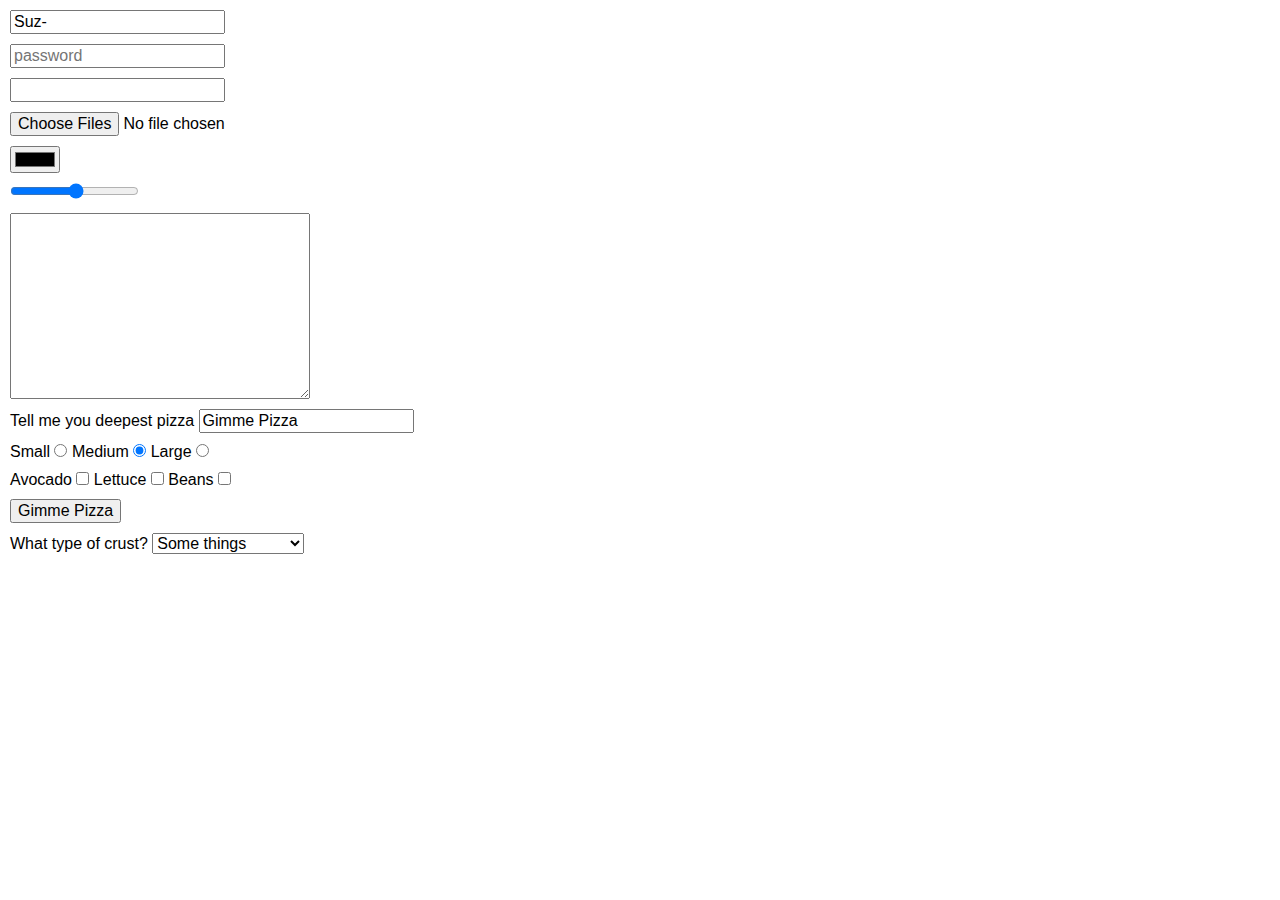
<file: forms.html>
<!DOCTYPE html>
<html lang="en">
<head>
	<meta charset="UTF-8">
	<title>Document</title>

<style>

article,aside,details,figcaption,figure,footer,header,hgroup,nav,section,summary{display:block;}audio,canvas,video{display:inline-block;}audio:not([controls]){display:none;height:0;}[hidden]{display:none;}html{font-family:sans-serif;-webkit-text-size-adjust:100%;-ms-text-size-adjust:100%;}a:focus{outline:thin dotted;}a:active,a:hover{outline:0;}h1{font-size:2em;}abbr[title]{border-bottom:1px dotted;}b,strong{font-weight:700;}dfn{font-style:italic;}mark{background:#ff0;color:#000;}code,kbd,pre,samp{font-family:monospace, serif;font-size:1em;}pre{white-space:pre-wrap;word-wrap:break-word;}q{quotes:\201C \201D \2018 \2019;}small{font-size:80%;}sub,sup{font-size:75%;line-height:0;position:relative;vertical-align:baseline;}sup{top:-.5em;}sub{bottom:-.25em;}img{border:0;}svg:not(:root){overflow:hidden;}fieldset{border:1px solid silver;margin:0 2px;padding:.35em .625em .75em;}button,input,select,textarea{font-family:inherit;font-size:100%;margin:0;}button,input{line-height:normal;}button,html input[type=button],/* 1 */
input[type=reset],input[type=submit]{-webkit-appearance:button;cursor:pointer;}button[disabled],input[disabled]{cursor:default;}input[type=checkbox],input[type=radio]{box-sizing:border-box;padding:0;}input[type=search]{-webkit-appearance:textfield;-moz-box-sizing:content-box;-webkit-box-sizing:content-box;box-sizing:content-box;}input[type=search]::-webkit-search-cancel-button,input[type=search]::-webkit-search-decoration{-webkit-appearance:none;}textarea{overflow:auto;vertical-align:top;}table{border-collapse:collapse;border-spacing:0;}body,figure{margin:0;}legend,button::-moz-focus-inner,input::-moz-focus-inner{border:0;padding:0;}

.clearfix:after {visibility: hidden; display: block; font-size: 0; content: " "; clear: both; height: 0; }

* { -moz-box-sizing: border-box; -webkit-box-sizing: border-box; box-sizing: border-box; }
	
.fieldRow {
	margin: 10px;
}

input[class=] {
	background: steelblue;
}
	
	input:focus {
		outline: none;
		
	}

</style>

</head>
<body>

	<form action="">
		
		<div class="fieldRow">
			<input type="text" class="nameField" required placeholder="name" value="Suz-">
		</div>
		<div class="fieldRow">
			<input type="password" required placeholder="password">
		</div>
		<div class="fieldRow" placeholder="examble@example.com">
			<input type="email">
		</div>
		<div class="fieldRow">
			<input type="file" multiple="true" label="">
		</div>
		<div class="fieldRow">
			<input type="color">
		</div>
		<div class="fieldRow">
			<input type="range" min="10" max="300" step="10">
		</div>
		
		<div class="fieldRow">
			<textarea name="" id="" cols="30" rows="10"></textarea>
		</div>
		<div class="fieldRow">
			<label for="Pizza">Tell me you deepest pizza</label>
			<input type="text" id="Pizza" value="Gimme Pizza">
		</div>
		<div class="fieldRow">
			<label for="small">Small </label>
			<input type="radio" name="pizzasize" value="small" id="small">
			Medium <input type="radio" name="pizzasize" checked  value="medium">
			Large <input type="radio" name="pizzasize" value="large">
		</div>
		<div class="fieldRow">
			Avocado <input type="checkbox" name="toppings" value="avocados">
			Lettuce <input type="checkbox" name="toppings" value="lettuce">
			Beans <input type="checkbox" name="toppings" value="beans">
		</div> 
		<div class="fieldRow">
			<input type="submit" value="Gimme Pizza">
		</div>
		<div class="fieldRow">
			<label for="Crust">What type of crust?</label>
			<select name="" id="Crust">
				<option value="">Some things</option>
				<option value="" label selected>Some things</option>
				<option value="Some other things">Some other things</option>
				<option value="">Some things</option>
				<optgroup label="Crust"></optgroup>
				<option value="Some other things">Some other things</option>				
				<option value="Some other things">Some other things</option>
			</select>
		</div>
	</form>

	
</body>
</html>
</file>
<file: typeIt.css>
@-webkit-keyframes blink{0%{opacity:1}50%{opacity:0}100%{opacity:1}}@keyframes blink{0%{opacity:1}50%{opacity:0}100%{opacity:1}}.ti-container{display:block;font-size:inherit}.ti-text-container{position:relative;display:inline;font-size:inherit}.ti-text-container:before{content:'';display:inline-block;width:1px;height:1em;position:relative}.ti-text-container.active-container.ti-cursor:after{display:inline}.ti-cursor:after{display:none;content:'|';bottom:.05em;right:-.25em;position:absolute;line-height:normal;font-size:inherit;-webkit-animation:blink 1s infinite;animation:blink 1s infinite}
</file>
<file: style.css>
article,aside,details,figcaption,figure,footer,header,hgroup,nav,section,summary{display:block;}audio,canvas,video{display:inline-block;}audio:not([controls]){display:none;height:0;}[hidden]{display:none;}html{font-family:sans-serif;-webkit-text-size-adjust:100%;-ms-text-size-adjust:100%;}a:focus{outline:thin dotted;}a:active,a:hover{outline:0;}h1{font-size:2em;}abbr[title]{border-bottom:1px dotted;}b,strong{font-weight:700;}dfn{font-style:italic;}mark{background:#ff0;color:#000;}code,kbd,pre,samp{font-family:monospace, serif;font-size:1em;}pre{white-space:pre-wrap;word-wrap:break-word;}q{quotes:\201C \201D \2018 \2019;}small{font-size:80%;}sub,sup{font-size:75%;line-height:0;position:relative;vertical-align:baseline;}sup{top:-.5em;}sub{bottom:-.25em;}img{border:0;}svg:not(:root){overflow:hidden;}fieldset{border:1px solid silver;margin:0 2px;padding:.35em .625em .75em;}button,input,select,textarea{font-family:inherit;font-size:100%;margin:0;}button,input{line-height:normal;}button,html input[type=button],/* 1 */
input[type=reset],input[type=submit]{-webkit-appearance:button;cursor:pointer;}button[disabled],input[disabled]{cursor:default;}input[type=checkbox],input[type=radio]{box-sizing:border-box;padding:0;}input[type=search]{-webkit-appearance:textfield;-moz-box-sizing:content-box;-webkit-box-sizing:content-box;box-sizing:content-box;}input[type=search]::-webkit-search-cancel-button,input[type=search]::-webkit-search-decoration{-webkit-appearance:none;}textarea{overflow:auto;vertical-align:top;}table{border-collapse:collapse;border-spacing:0;}body,figure{margin:0;}legend,button::-moz-focus-inner,input::-moz-focus-inner{border:0;padding:0;}

.clearfix:after {visibility: hidden; display: block; font-size: 0; content: " "; clear: both; height: 0; }

* { -moz-box-sizing: border-box; -webkit-box-sizing: border-box; box-sizing: border-box; }

/*--------------------General Styles-----------------*/

html {
	font-size: 62.5%;
}

body, h1, h2, h3, h4, h5, h6, p, ul, li {
	margin: 0;
	padding: 0;
}

li {
	list-style: none;
}

a {
	text-decoration: none;
	color: black;
}

body {
	font-size: 16px;
	font-size: 1.4rem;
	font-family: 'Raleway', sans-serfif;
}

.wrapper,
.innerWrapper {
	max-width: 1080px;
	margin: 0 auto;
	padding: 10px;
}

h1 { /*logo*/
	position: absolute;
	visibility: hidden;
}

h2 { /*page header*/
	font-size: 5rem;
	text-transform: uppercase;
}
 
h3 { /*section header*/
	font-size: 2.2rem;
	text-transform: uppercase;
	font-weight: 300;
	letter-spacing: 4px;
}

h4 { /*subheading*/
	font-size: 1.6rem;
	letter-spacing: 2px;
	font-weight: 300;
	line-height: 2;
	text-transform: uppercase;
}

h5, h6, p {
	font-family: 'Ubuntu', sans-serif;
	
}

h5 {
	font-size: 1.8rem;
	font-weight: 300;
}

h6, p {
	font-size: 1.4rem;
}
h6 {
	text-transform: uppercase;
}

p {
	letter-spacing: 1px;
	line-height: 1.8;
	
}
/*------------------MENU BAR-------------------*/

.logo {
	width: 100px;
}

.logo img {
	width: 100%;
}

.logo, .menu li {
	float: left;
}

.menu {
	float: right; 
}

.menu a,
.logo {
	padding: 40px 0px;

}

.menu a {
	padding-left: 20px;
	padding-right: 20px;
	display: block;
	margin: 0px 10px;
}

.menu li:hover h6 {
	color: #84ECC2;
}
/*-----------------HOME - FOOTER ------------------*/

footer {
	background: #F2F2F2;
	padding: 10% 0;
}

footer .address,
footer .middle,
footer .contact {
	width: 33.33%;
	float: left;
}

footer ul.social {
	width: 50%;
	margin: 0 auto;
}

footer ul.social li {
	float: left;
	width: 14.28%;
}

footer .contact {
	text-align: right;
}

.middle .social {
	font-size: 1.3rem;
	padding-top: 2%;
}

.social li:hover i {
	color: #84ECC2;
}

footer p,
.contactWords p {
	color: #787878;
	font-size: 1.2rem;
	line-height: 1.8;
	font-weight: 300;
}

footer .middle p {
	text-align: center;
	text-transform: uppercase;
	letter-spacing: 4px;
	padding-top: 10%;
}

footer h4, 
.contactWords h6  {
	font-family: 'Ubuntu', sans-serif;
	font-weight: 500;
	font-size: 1.7rem;
}




/*-----------------HOME PAGE------------------*/
/*-----------------HOME - HEADER ------------------*/

header.home {
	background: url(images/header.jpg) no-repeat;
	background-size: contain;
	z-index: -1;

}

h2 {
	font-weight: lighter;
	letter-spacing: 6px;
}

h2.title {
	padding: 300px 10px 10px 60px;
	position: relative;
	z-index: 1;
}

@keyframes descend {
	 0% { background: RGBA(233, 233, 231, 1);}
	 70% {background: RGBA(233, 233, 231, 1);}
  100% { background: #84ECC2; }
}

h2.title::after {
	content: '';
    width: 284px;
    height: 80px;
    background: #84ECC2;
    display: block;
    position: absolute;
    top: 286px;
    left: 249px;
    z-index: -1;
    animation-name: descend;
    animation-duration: 3.5s;
    animation-timing-function:linear;

   
}


h2.subtitle {
	font-size: 3rem;
	letter-spacing: 3px;
	padding: 0 0 150px 150px;

}

h3::after,
.feature h4::before, 
.blogTitle h2::after, 
.contactTitle h2::after {
	content: '';
    width: 40px;
    height: 1px;
    background: #6B6A6A;
    display: block;
}

h3::after,
.blogTitle h2::after, 
.contactTitle h2::after {
	margin: 30px 0px;
}

.feature h4::before {
	margin: 10px 0px 25px 0px;
}



/*-----------------HOME - HISTORY ------------------*/

.history {
	padding: 100px 0 50px 0;
}

.history .content {
	padding: 50px 0 0 0;
}

.history h4 {
	line-height: 1.5;
	letter-spacing: 1px;
	padding: 10px 0 40px 0;

}


.history .content, 
.historyImage {
	width: 50%;
	float: left;
}

.historyImage img {
	width: 100%;
}

.historyImage {
	padding-left: 10%;
}

/*-----------------HOME - PROS ------------------*/

.pros, 
.work, 
.newsletter {
	padding: 50px 0px;
}

.pros p {
	font-weight: 300;
}

p.subtitle {
	letter-spacing: 2px;
	padding: 10px 0px 60px;
	font-weight: 400;
}

.pros h4 {
	padding: 10px 0 0 0;
}

.feature {
	width: 33.33%;
	float: left;
	padding-right: 30px;
}


/*-----------------HOME - WORK ------------------*/

.galleryNav li {
	float: left;
	padding: 0 20px;
}



.galleryNav li:hover h5 {
	color: #84ECC2;
}

.galleryNav {
	width: 75%;
	padding-bottom: 40px;
	display: block;
}

li.galleryItem {
	width: calc((100% - 40px) / 3);
	float: left;
	position: relative;
	margin: 10px 20px 10px 0;
}

.galleryItem:nth-child(3n) {
	margin-right: 0;
}

.galleryItem img {
	width: 100%;
	display: block;
}

.hoverOverlay {
	background: RGBA(132, 236, 194, 0.8);
	color: black;
	position: absolute;
	top: 0;
	bottom: 0;
	left: 0;
	right: 0;
	padding: 10px;
	border: black solid 3px;
	opacity: 0;
	transition: all 0.25s;
}

.galleryItem:hover .hoverOverlay{
	opacity: 1;
}

input[type=checkbox] {
	display: none;
}



}
.testing {
	display: inline-block;
}


input[type=checkbox].heart:checked ~ label {
	color: red;
}

p.likes {
	clear: both;
}

svg.plus {
	width: 180px;
	position: relative;
	top: 24px;
    left: 57px;

}

.words {
	position: absolute;
	bottom: 10px;
	left: 10px;
}

/*-----------------HOME - NEWSLETTER ------------------*/



.directive, 
.subscribe {
	width: 50%;
	float: left;
}	

.directive {
	background: #84ECC2;
}

.subscribe {
	background: url(images/clock.jpg);
	padding:60px;
}

.newsletter form {
	background: white;
	padding: 50px 40px;
	display: block;
	margin: 0 auto;
	width: 100%;
} 

input[type=submit]:active {
	outline: none;
	border: 1px solid #84ECC2;
	border-bottom: 1px solid black;

}

input.subscribeEmail, .contactInput {
	padding: 8px;
	display: block;
	width: 100%;
	text-transform: uppercase;
    font-size: 1.2rem;
    color: RGBA(137, 137, 137, 1);
    border: 1px solid RGBA(228, 228, 228, 1);
}

input.subscribeEmail:hover,
input.subscribeEmail:focus {
	border: 1px solid RGBA(137, 137, 137, 1);
	outline: none;
}

input.subscribeEmail:focus {
	border: 1px solid #84ECC2;
}

input.subscribeSubmit {
	background: #84ECC2;
    border: none;
    padding: 10px 20px;
    text-transform: uppercase;
    color: white;
    letter-spacing: 4px;
    display: block;
    width: 60%;
    margin: 30px auto 0;
}


::-webkit-input-placeholder {
    text-transform: uppercase;
    font-size: 1.2rem;
    color: RGBA(137, 137, 137, 1);
}
:-moz-placeholder {
    text-transform: uppercase;
    font-size: 1.2rem;
    color: RGBA(137, 137, 137, 1);
}
::-moz-placeholder {
    text-transform: uppercase;
    font-size: 1.2rem;
    color: RGBA(137, 137, 137, 1);
}
:-ms-input-placeholder {
    text-transform: uppercase;
    font-size: 1.2rem;
    color: RGBA(137, 137, 137, 1);
}

.newsletter h3 {
	padding: 115px 34px;
    font-size: 2.8rem;
    line-height: 1.6;
}

.newsletter h3::after{
	content: '';
	display: none;
}

.newsletter em {
	font-style: normal;
	font-weight: 500;
}



/*for reponsive please change to one long bar with a backround image on one side*/

/*-----------------BLOG + CONTACT - HEADER ------------------*/

 header.blog {
 	background-image: url(images/blog_hero.jpg);
 }

 header.contact {
 	background-image: url(images/contact-bg.jpg);
 	position: relative;
 }

header.contact, 
header.blog {
 	background: no-repeat cover;
 }

.blogTitle, 
.contactTitle {
	background: rgba(256, 256, 256, 0.7);
	color: black;
	float: right;
	text-align: center;
	padding: 150px 60px;
	margin: 10px;
}



.blogTitle h2, 
.contactTitle h2 {
	font-weight: 500;
}

.blogTitle h2::after, 
.contactTitle h2::after {
	content: '';
    position: relative;
    left: calc(50% - 20px);
}


.contactTitle h2 {
	font-weight: 500;
	padding: 5px 35px;
}
.speechBubble {
	background: white;
	width: 7%;
	padding: 10px;
	position: absolute;
	top: 50%;
    left: 35%;
}

.speechBubble:after {
	content: '';
    position: absolute;
    left: 24px;
    top: 36px;
    width: 0;
    height: 0;
    border: 10px solid transparent;
    border-top-color: white;
}
 
 .speechBubble img {
 	width: 100%;
 }

header.contact {
	margin-bottom: 90px;
}



/*-----------------BLOG - MAIN ------------------*/


.entry h3::after{
	content: '';
	display: none;
}

article.entry {
	position: relative;
	width: 80%;
	padding-top: 90px;
}

.teaser {
	width: 53%;
    position: absolute;
    background: #383838;
    color: white;
    top: 27%;
    right: -25%;
    padding: 45px 21px 18px;
    text-align: center;
}
.entry:nth-of-type(3) {
	padding-bottom: 90px
}

.entry:nth-of-type(3) .teaser {
	top: 22%;
}

.teaser .title {
	text-transform: capitalize;
	letter-spacing: 2px;

}

.teaser p,
.teaser .title {
	padding: 15px 0px;
}

.teaser p {
	font-weight: 300;
}

.teaser svg {
	position: relative;
    right: -166px;
    bottom: -7px;
	width: 45px;
	color: white;
}
    

.blogImage {
	width: 100%;
}

ul.pageNumbers {
	float: right;
    padding: 20px 30px 90px;
	
}

ul.pageNumbers li {
    border: 1px solid #F2F2F2;
    font-size: 1.7rem;
    margin-right: 7px;
    font-weight: 300;
    padding: 18px 16px 18px 20px;
    width: 50px;
    float: left;
}

ul.pageNumbers li:hover,
.selected {
	border: 1px solid #84ECC2;
	background: #84ECC2;
	color: white;
}



/*-----------------CONTACT - MAIN ------------------*/
form,
form .intro,
form .message,
.contactInfo,
.contactWords, 
.contactIcon {
	float: left;
}

.contactInfo {
	width: 25%;
	margin: 25px 0px;
}

.contactIcon {
	width: 15%;
    padding-right: 17px;
}

.first {
	padding-right: 12px;
}

.contactWords {
	width: 85%;
	padding: 0 0 35px 12px;
	font-style: normal;
}

.contactWords h6 {
	letter-spacing: 2px;
	font-size: 1.4rem;
	padding-bottom: 10px;

}

.contactWords p {
	letter-spacing: 2px;

}

form.contactForm {
	width: 75%;
}

form .intro,
form .message {
	width: 50%;
}

.contactInput {
	margin: 30px 5px;
	letter-spacing: 2px;
	width: 93%;	
}

.contactInput, 
input.contactSubmit {
	font-size: 1.2rem;
	padding: 20px 10px;
}

.contactInput:focus {
	outline: none;
	border: 1px black solid;
}

textarea.contactInput {
	height: 142px;
	text-align: left;
	resize: none;
}

input.contactSubmit,
textarea.contactInput {
	width: 100%;
}


input.contactSubmit {
	background: #84ECC2;
    color: white;
    font-weight: bold;
    margin: 0px 5px;
    font-size: 1.2rem;
    letter-spacing: 5px;
    text-transform: uppercase;
    border: 1px solid #84ECC2;
}
</file>
